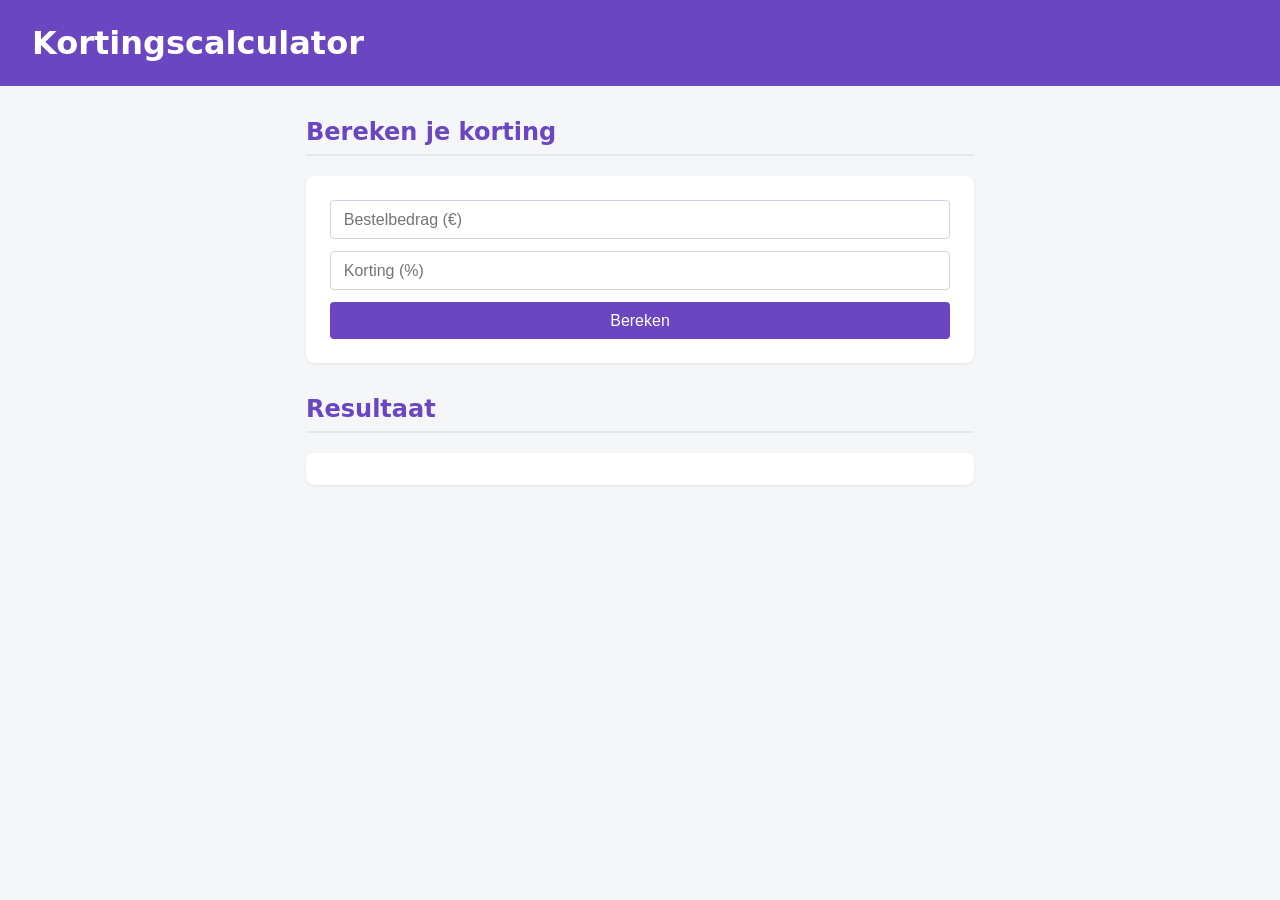
<file: week-02-herhaling/eindopdracht/index.html>
<!DOCTYPE html>
<html lang="nl">
<head>
  <meta charset="UTF-8">
  <meta name="viewport" content="width=device-width, initial-scale=1.0">
  <title>Kortingscalculator</title>
  <link rel="stylesheet" href="style.css">
</head>
<body>
  <header>
    <h1>Kortingscalculator</h1>
  </header>
  <main>
    <section class="form">
      <h2>Bereken je korting</h2>
      <form id="discount-form">
        <input type="number" id="amount" placeholder="Bestelbedrag (€)">
        <input type="number" id="discount" placeholder="Korting (%)">
        <button type="submit" id="button">Bereken</button>
      </form>
    </section>
    <section>
      <h2>Resultaat</h2>
      <p id="result"></p>
    </section>
  </main>
  <script src="script.js"></script>
</body>
</html>
</file>
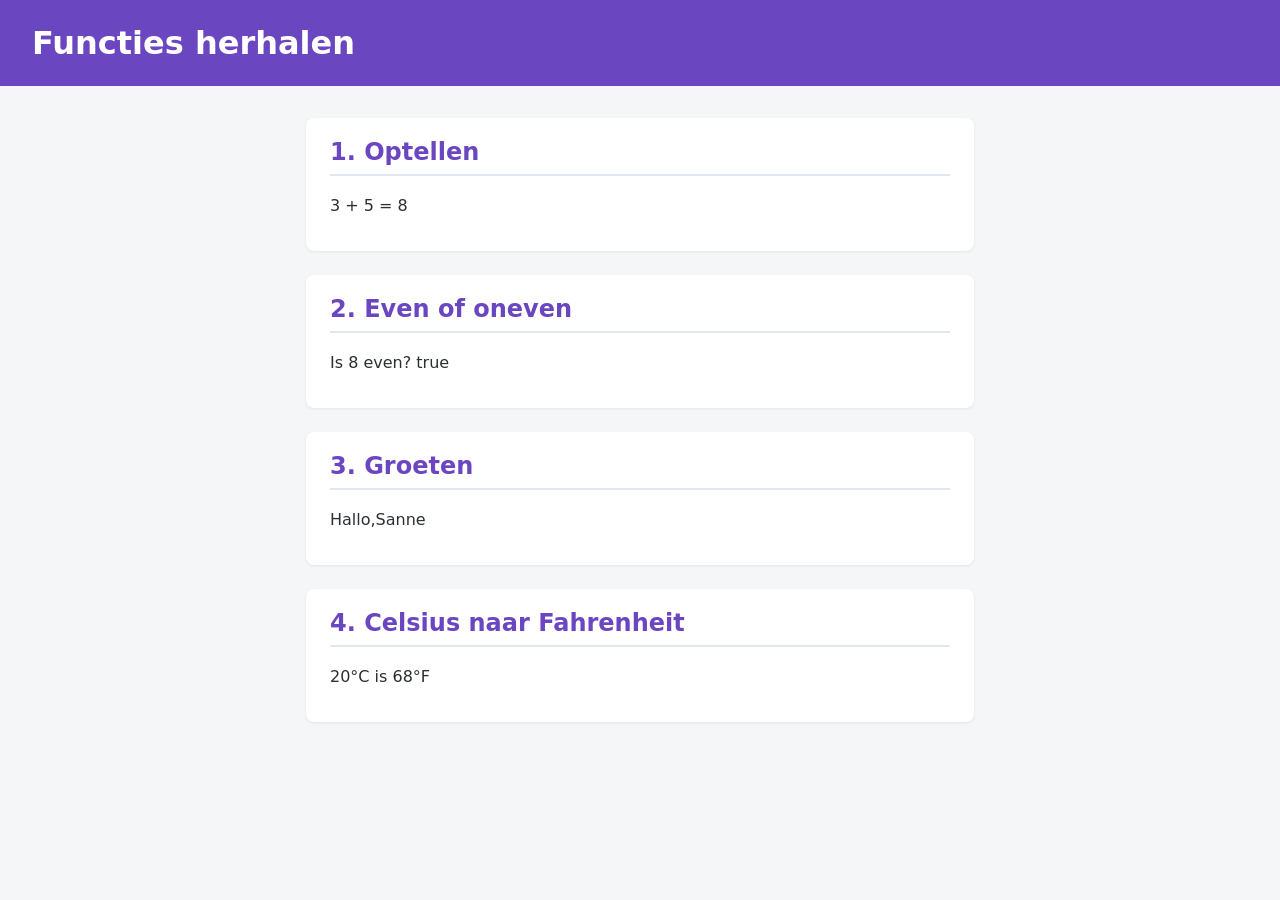
<file: week-02-herhaling/oefening-1/index.html>
<!DOCTYPE html>
<html lang="nl">
<head>
  <meta charset="UTF-8">
  <meta name="viewport" content="width=device-width, initial-scale=1.0">
  <title>Week 2 — Oefening 1: Functies</title>
  <link rel="stylesheet" href="style.css">
</head>
<body>

  <header>
    <h1>Functies herhalen</h1>
  </header>

  <main>

    <section>
      <h2>1. Optellen</h2>
      <p id="result-optellen"></p>
    </section>

    <section>
      <h2>2. Even of oneven</h2>
      <p id="result-even"></p>
    </section>

    <section>
      <h2>3. Groeten</h2>
      <p id="result-groet"></p>
    </section>

    <section>
      <h2>4. Celsius naar Fahrenheit</h2>
      <p id="result-temp"></p>
    </section>

  </main>

  <script src="script.js"></script>
</body>
</html>
</file>
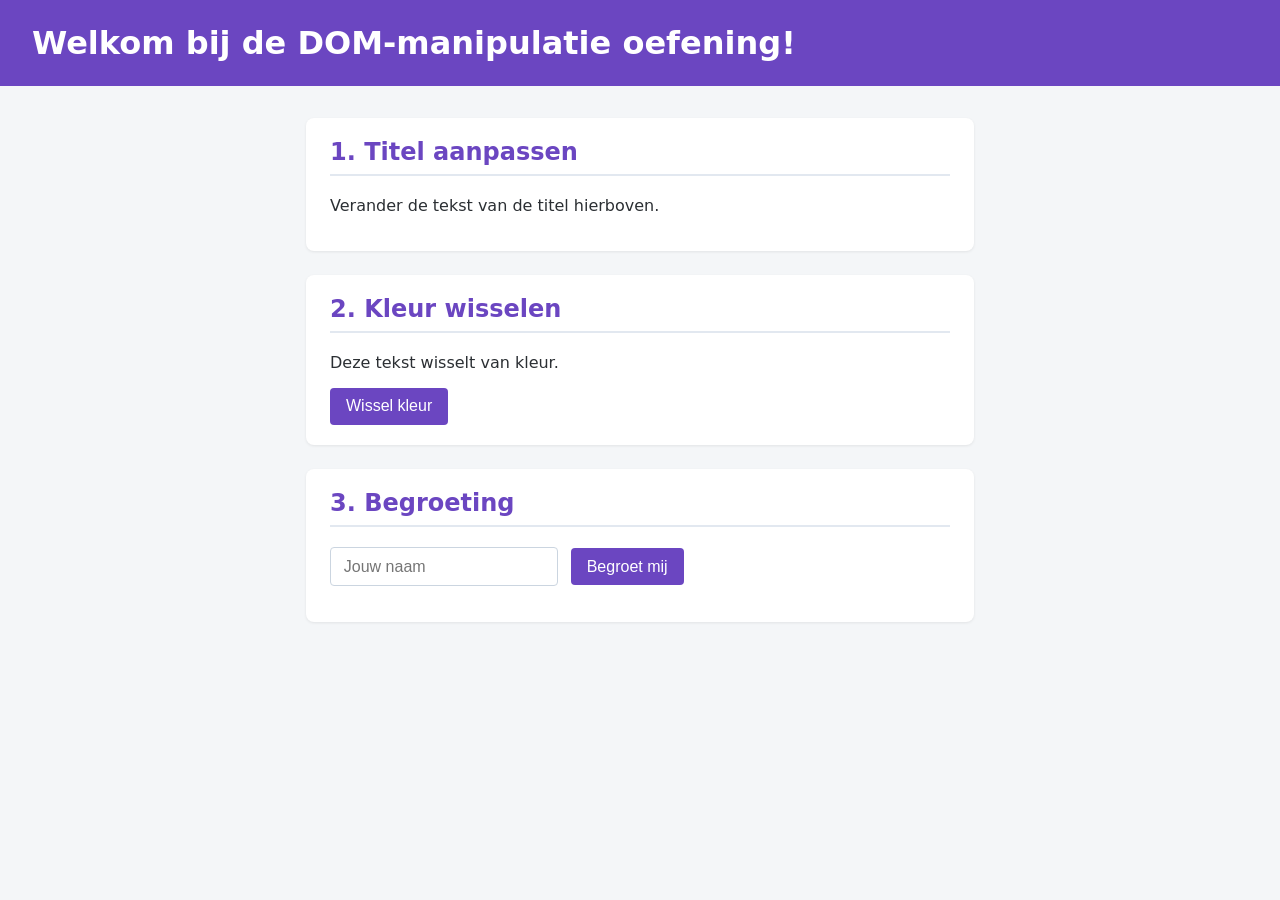
<file: week-02-herhaling/oefening-2/index.html>
<!DOCTYPE html>
<html lang="nl">
<head>
  <meta charset="UTF-8">
  <meta name="viewport" content="width=device-width, initial-scale=1.0">
  <title>Week 2 — Oefening 2: DOM-manipulatie</title>
  <link rel="stylesheet" href="style.css">
</head>
<body>

  <header>
    <h1 id="title">Basis DOM-manipulatie</h1>
  </header>

  <main>

    <section>
      <h2>1. Titel aanpassen</h2>
      <p>Verander de tekst van de titel hierboven.</p>
    </section>

    <section>
      <h2>2. Kleur wisselen</h2>
      <p id="message">Deze tekst wisselt van kleur.</p>
      <button id="toggle-btn">Wissel kleur</button>
    </section>

    <section>
      <h2>3. Begroeting</h2>
      <input type="text" id="name-input" placeholder="Jouw naam">
      <button id="greet-btn">Begroet mij</button>
      <p id="greeting"></p>
    </section>

  </main>

  <script src="script.js"></script>
</body>
</html>
</file>
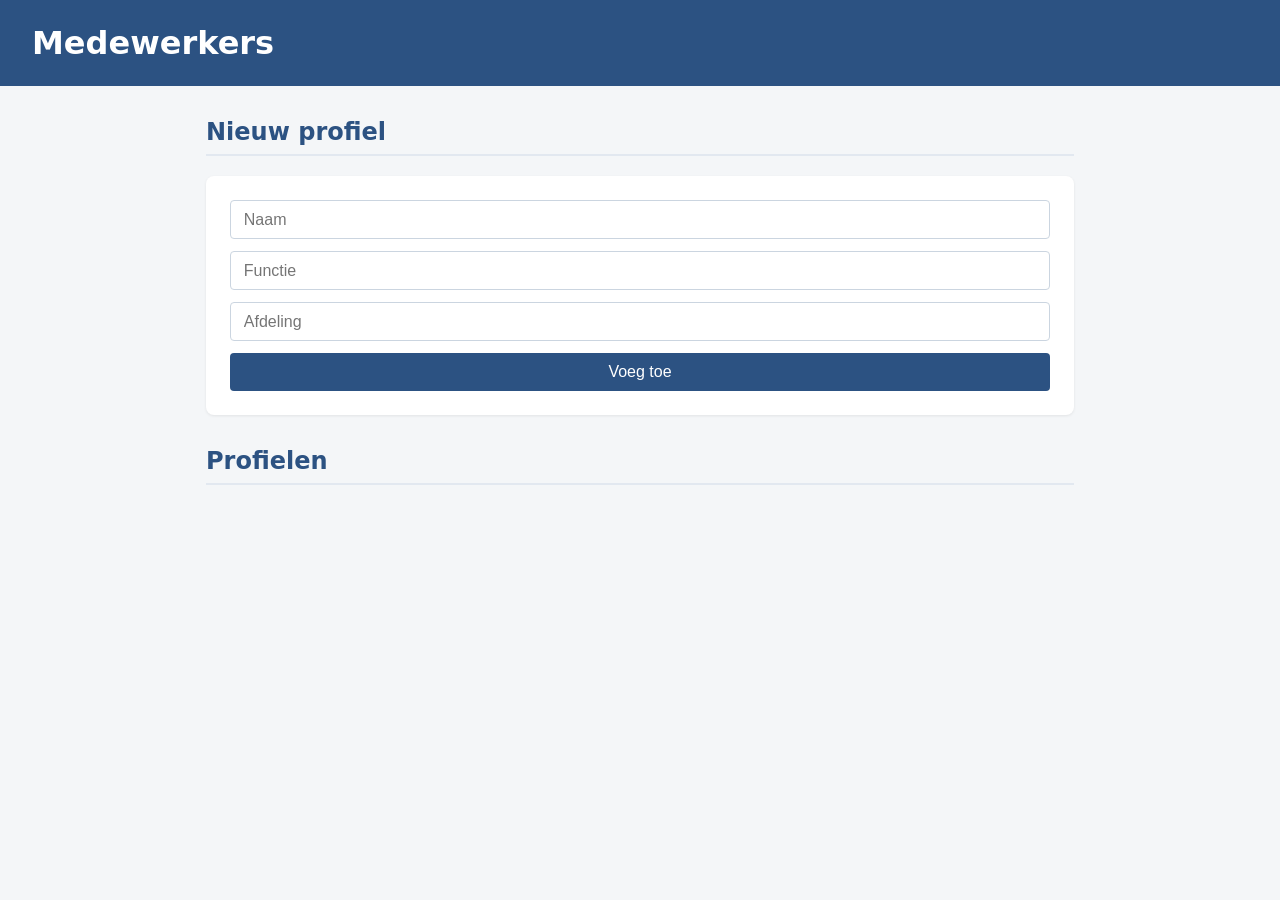
<file: week-03-moderne-syntax/eindopdracht/index.html>
<!DOCTYPE html>
<html lang="nl">
<head>
  <meta charset="UTF-8">
  <meta name="viewport" content="width=device-width, initial-scale=1.0">
  <title>Medewerker-profielpagina</title>
  <link rel="stylesheet" href="style.css">
</head>
<body>
  <header>
    <h1>Medewerkers</h1>
  </header>
  <main>
    <section class="form">
      <h2>Nieuw profiel</h2>
      <form id="profile-form">
        <input type="text" id="name" placeholder="Naam">
        <input type="text" id="role" placeholder="Functie">
        <input type="text" id="department" placeholder="Afdeling">
        <button id="button" type="submit">Voeg toe</button>
      </form>
    </section>
    <section class="profiles">
      <h2>Profielen</h2>
      <div id="profiles-list"></div>
    </section>
  </main>
  <script src="script.js"></script>
</body>
</html>
</file>
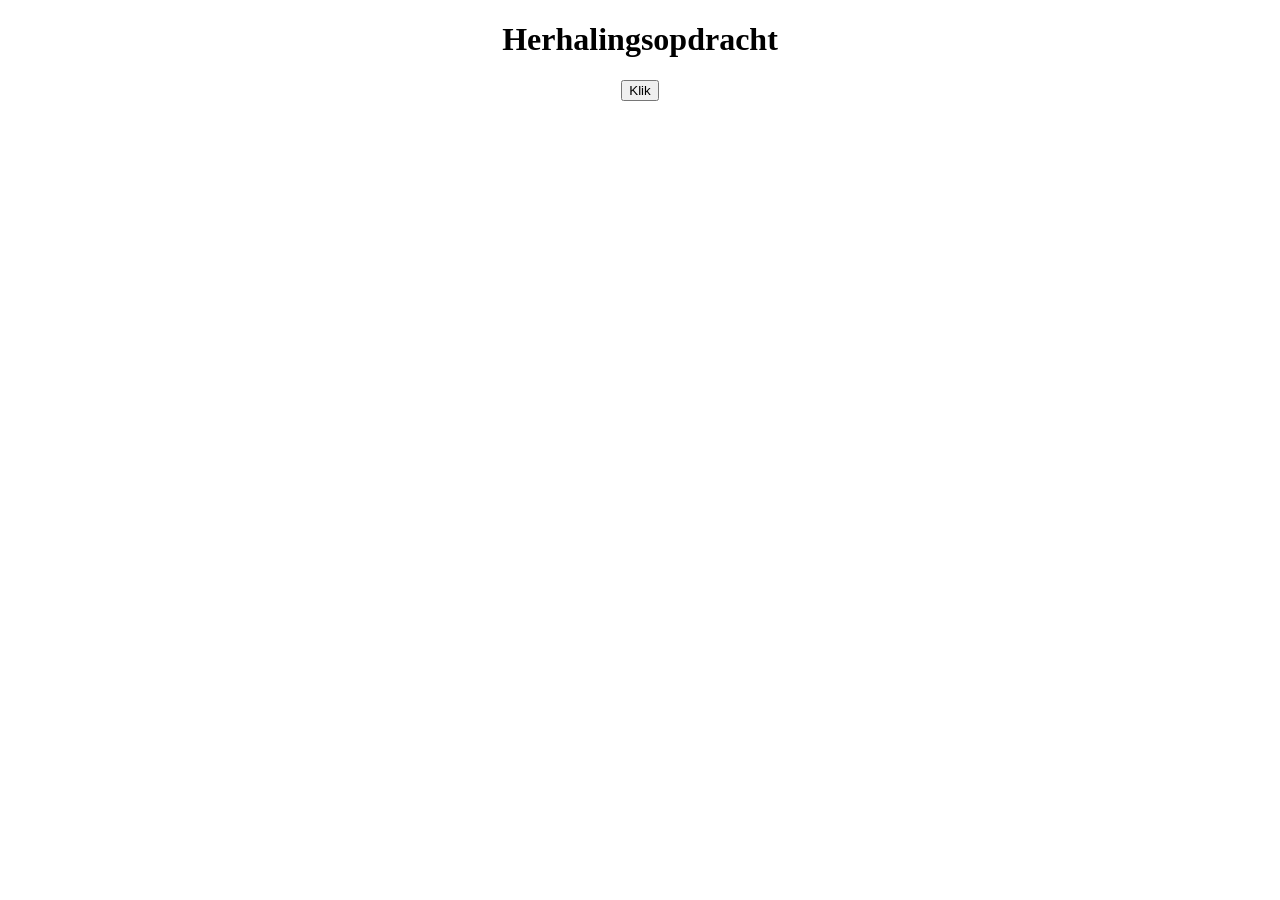
<file: week-03-moderne-syntax/herhalingsopdracht/index.html>
<!doctype html>
<html lang="en">
  <head>
    <meta charset="UTF-8" />
    <meta name="viewport" content="width=device-width, initial-scale=1.0" />
    <title>Document</title>
    <link rel="stylesheet" href="style.css" />
  </head>
  <body>
    <h1 id="title">Herhalingsopdracht</h1>

    <button id="btn">Klik</button>

    <section id="section"></section>

    <script src="script.js"></script>
  </body>
</html>
</file>
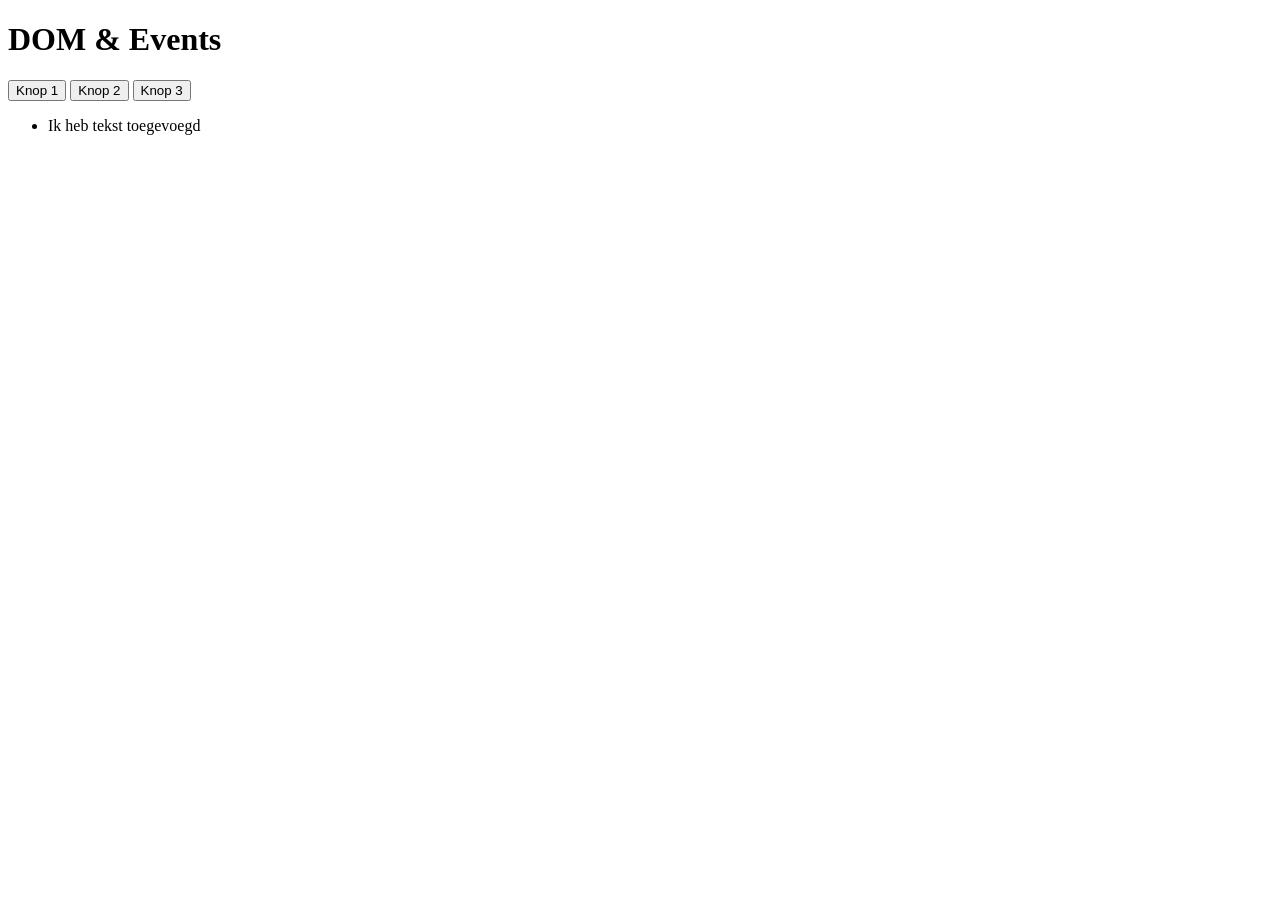
<file: week-03-moderne-syntax/oefening-2/index.html>
<!DOCTYPE html>
<html lang="nl">
<head>
  <meta charset="UTF-8">
  <meta name="viewport" content="width=device-width, initial-scale=1.0">
  <title>Oefening 2 — DOM aanpassen met events</title>
  <link rel="stylesheet" href="style.css">
</head>
<body>
  <header>
    <h1>DOM & Events</h1>
  </header>
  <main>
    <button id="btn1">Knop 1</button>
    <button id="btn2">Knop 2</button>
    <button id="btn3">Knop 3</button>
    <p class="active"></p>
    <ul id="list">
      <li>Ik heb tekst toegevoegd</li>
    </ul>
  </main>
  <script src="script.js"></script>
</body>
</html>
</file>
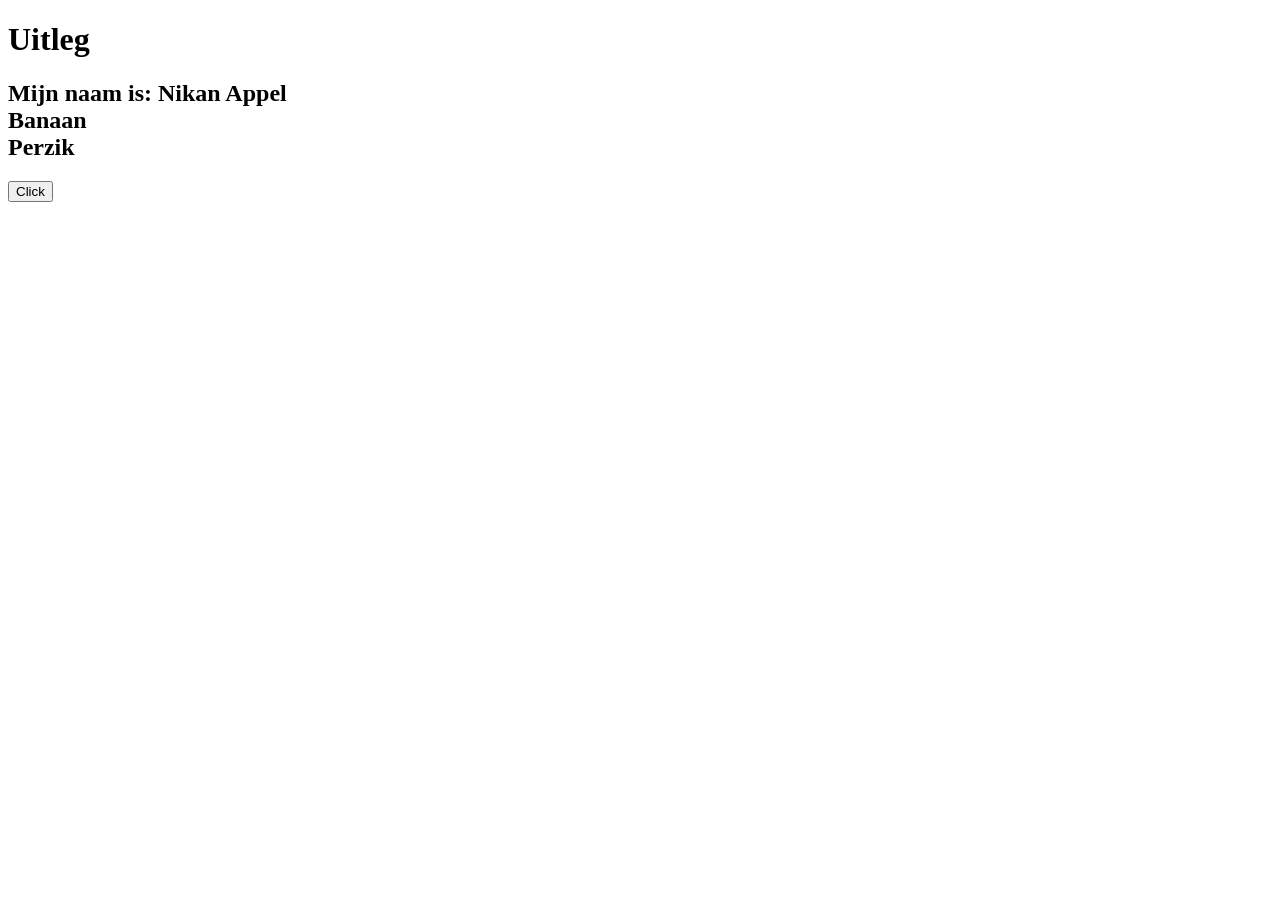
<file: week-03-moderne-syntax/uitleg/index.html>
<!DOCTYPE html>
<html lang="en">
<head>
    <meta charset="UTF-8">
    <meta name="viewport" content="width=device-width, initial-scale=1.0">
    <title>Document</title>

     <style>
        :active {
            background-color: aqua;
        }
     </style>
</head>
<body>
    <h1>Uitleg</h1>


    <h2 id="showName"></h2>
    
    <h2 id="title"></h2>
    <button id="button">Click</button>
    

     <section id="section">

    </section>

    
    <script src="script.js"></script>
</body>
</html>
</file>
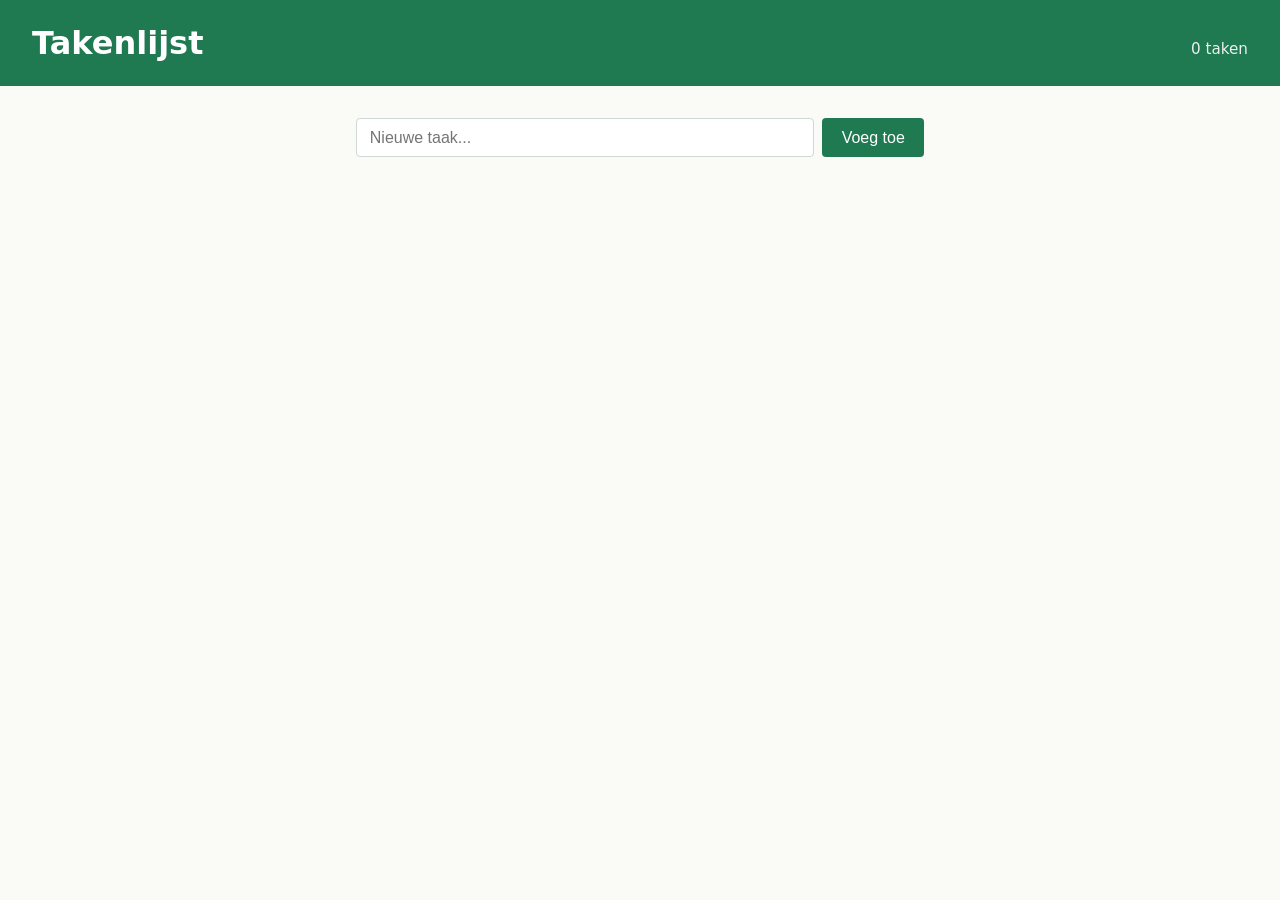
<file: week-04-dom-events/eindopdracht/index.html>
<!DOCTYPE html>
<html lang="nl">
<head>
  <meta charset="UTF-8">
  <meta name="viewport" content="width=device-width, initial-scale=1.0">
  <title>Takenlijst</title>
  <link rel="stylesheet" href="style.css">
</head>
<body>
  <header>
    <h1>Takenlijst</h1>
    <p id="counter">0 taken</p>
  </header>
  <main>
    <form id="task-form">
      <input type="text" id="task-input" placeholder="Nieuwe taak...">
      <button type="submit">Voeg toe</button>
    </form>
    <ul id="tasks"></ul>
  </main>
  <script src="script.js"></script>
</body>
</html>
</file>
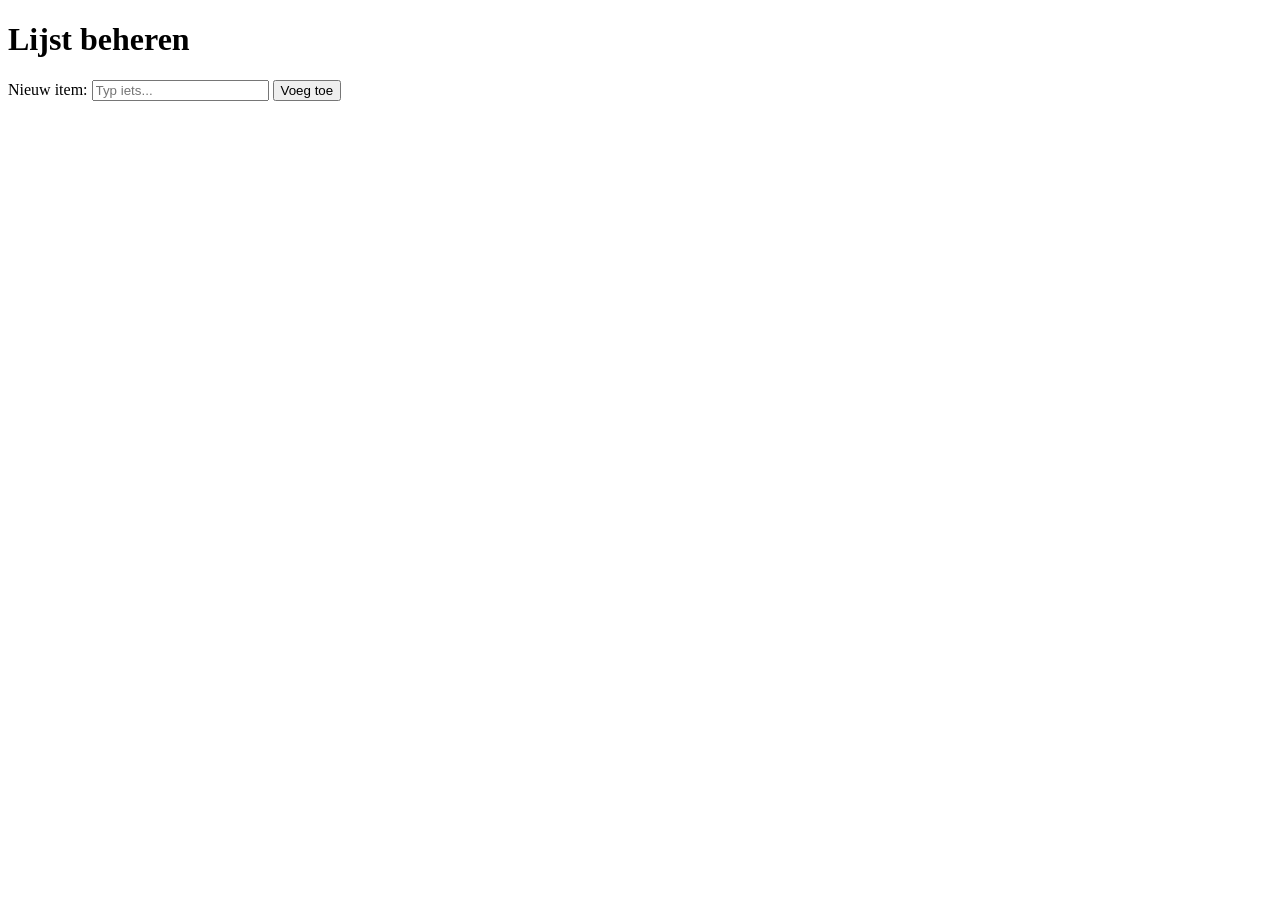
<file: week-04-dom-events/oefening-1/index.html>
<!DOCTYPE html>
<html lang="nl">
<head>
  <meta charset="UTF-8">
  <meta name="viewport" content="width=device-width, initial-scale=1.0">
  <title>Oefening 1 — Elementen aanmaken en verwijderen</title>
</head>
<body>
  <main>
    <h1>Lijst beheren</h1>
    <label for="input">Nieuw item:</label>
    <input type="text" id="input" placeholder="Typ iets...">
    <button id="add">Voeg toe</button>
    <ul id="list"></ul>
  </main>
  <script src="script.js"></script>
</body>
</html>
</file>
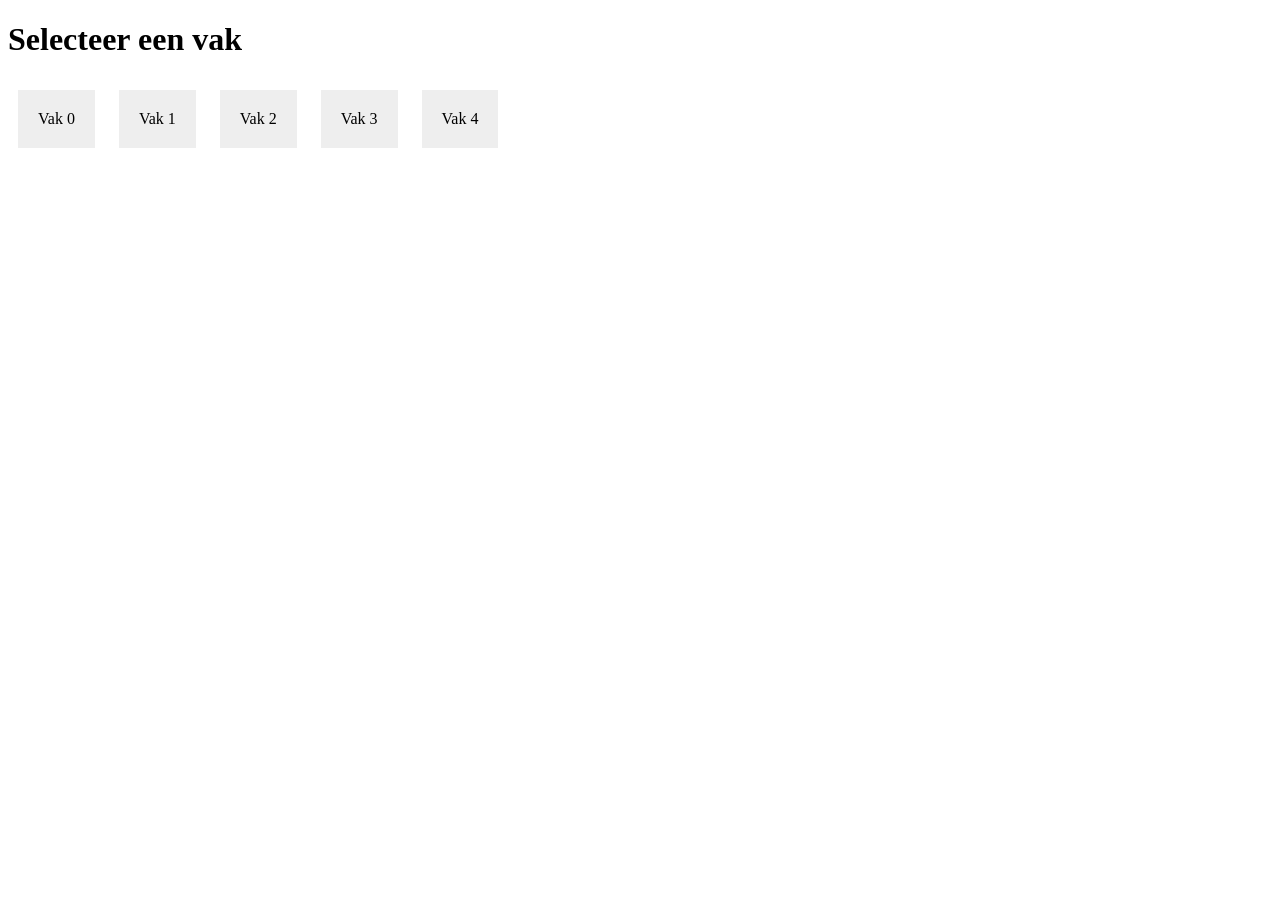
<file: week-04-dom-events/oefening-2/index.html>
<!DOCTYPE html>
<html lang="nl">
<head>
  <meta charset="UTF-8">
  <meta name="viewport" content="width=device-width, initial-scale=1.0">
  <title>Oefening 2 — Klassen en keyboard events</title>
  <link rel="stylesheet" href="style.css">
</head>
<body>
  <main>
    <h1>Selecteer een vak</h1>
    <div class="box">Vak 0</div>
    <div class="box">Vak 1</div>
    <div class="box">Vak 2</div>
    <div class="box">Vak 3</div>
    <div class="box">Vak 4</div>
  </main>
  <script src="script.js"></script>
</body>
</html>
</file>
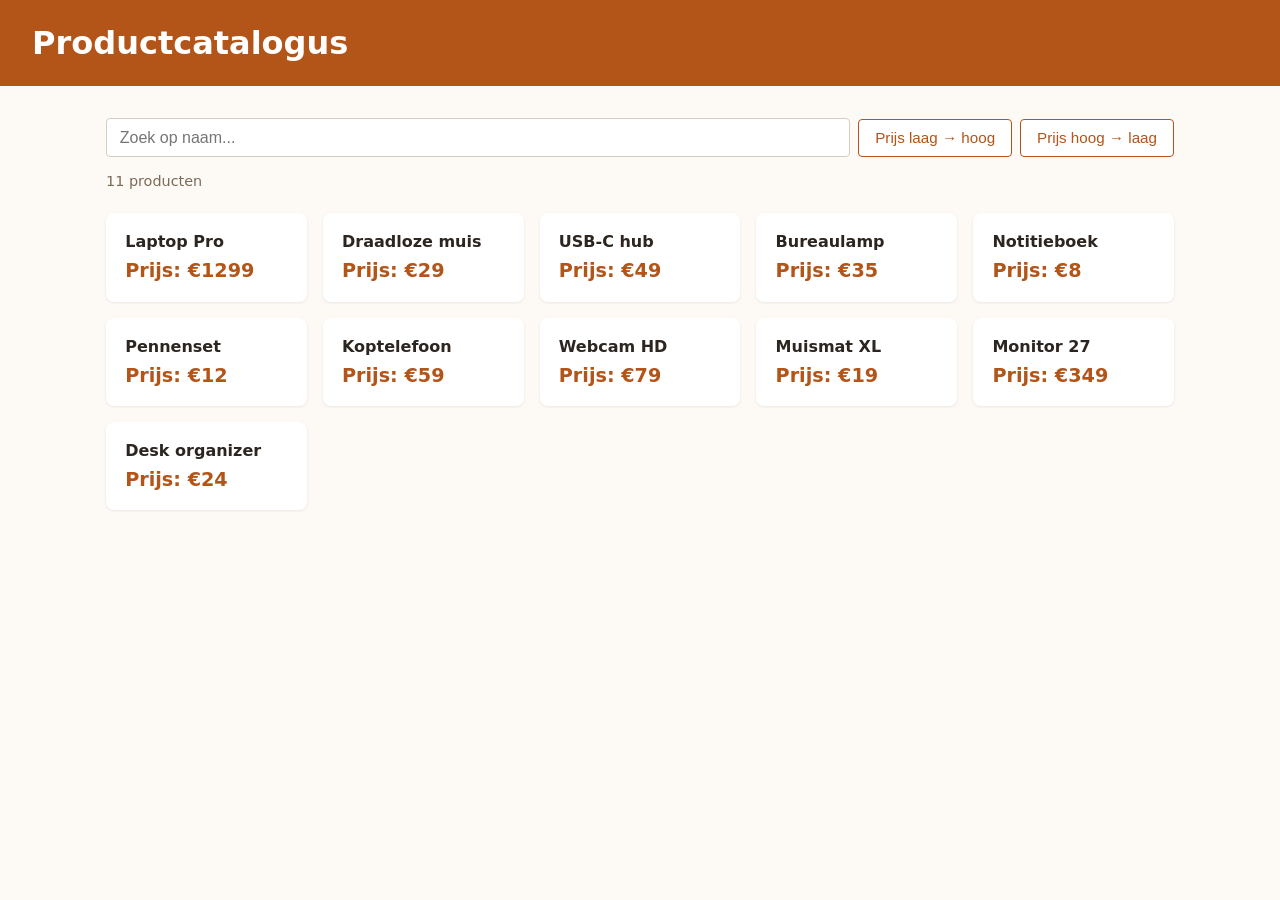
<file: week-05-array-methods/eindopdracht/index.html>
<!DOCTYPE html>
<html lang="nl">
<head>
  <meta charset="UTF-8">
  <meta name="viewport" content="width=device-width, initial-scale=1.0">
  <title>Productcatalogus</title>
  <link rel="stylesheet" href="style.css">
</head>
<body>
  <header>
    <h1>Productcatalogus</h1>
  </header>
  <main>
    <section class="filters">
      <input type="search" id="search-bar" placeholder="Zoek op naam...">
      <button id="sort-low">Prijs laag → hoog</button>
      <button id="sort-high">Prijs hoog → laag</button>
    </section>
    <p id="counter"></p>
    <section id="products"></section>
  </main>

  <script src="script.js"></script>
</body>
</html>
</file>
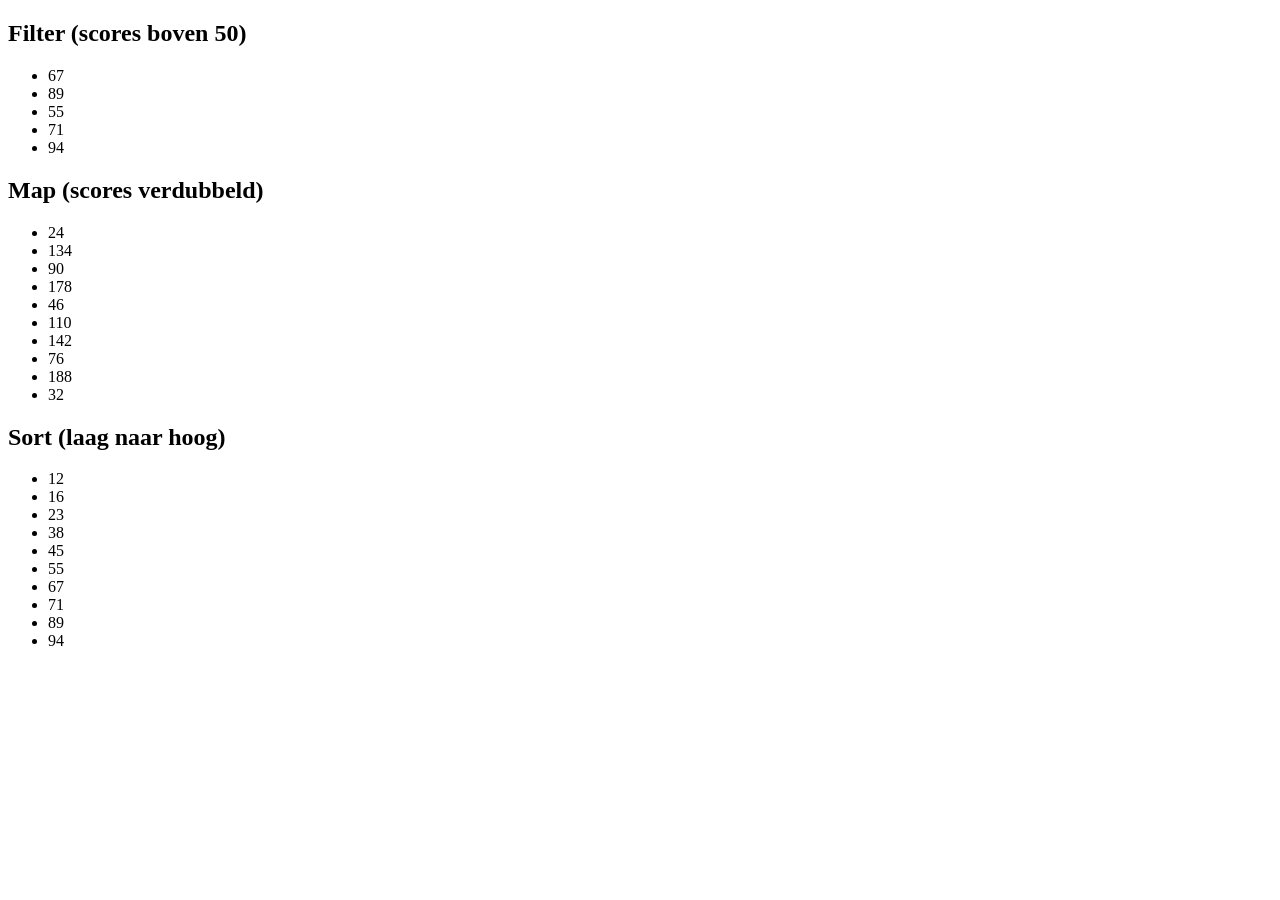
<file: week-05-array-methods/oefening-1/index.html>
<!DOCTYPE html>
<html lang="nl">
<head>
  <meta charset="UTF-8">
  <meta name="viewport" content="width=device-width, initial-scale=1.0">
  <title>Oefening 1 — Scores verwerken</title>
</head>
<body>
  <main>
    <section>
      <h2>Filter (scores boven 50)</h2>
      <ul id="result-filtered"></ul>
    </section>
    <section>
      <h2>Map (scores verdubbeld)</h2>
      <ul id="result-map"></ul>
    </section>
    <section>
      <h2>Sort (laag naar hoog)</h2>
      <ul id="result-sorted"></ul>
    </section>
  </main>
  <script src="script.js"></script>
</body>
</html>
</file>
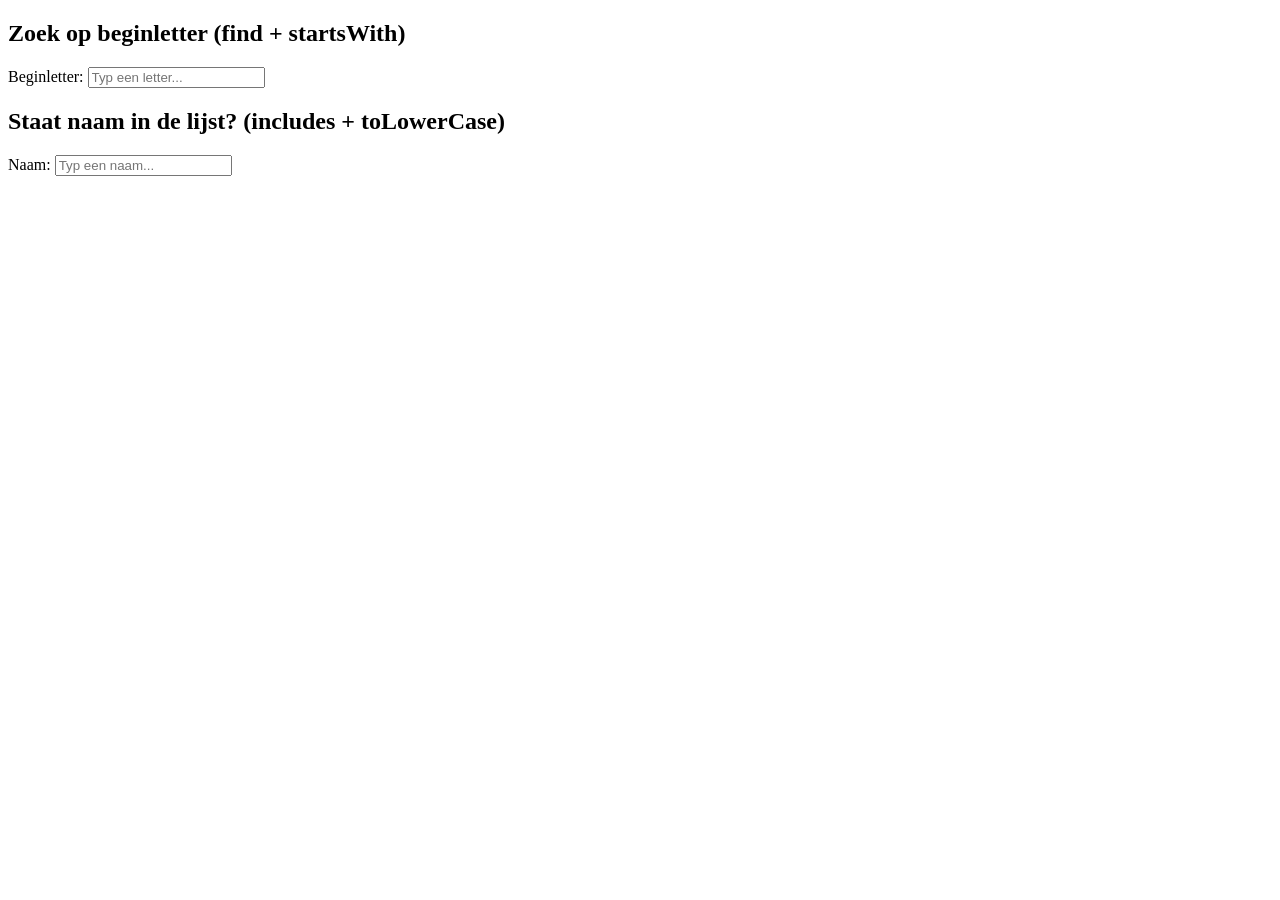
<file: week-05-array-methods/oefening-2/index.html>
<!DOCTYPE html>
<html lang="nl">
<head>
  <meta charset="UTF-8">
  <meta name="viewport" content="width=device-width, initial-scale=1.0">
  <title>Oefening 2 — Namenlijst doorzoeken</title>
</head>
<body>
  <main>
    <section>
      <h2>Zoek op beginletter (find + startsWith)</h2>
      <label for="search-find">Beginletter:</label>
      <input type="text" id="search-find" placeholder="Typ een letter...">
      <output id="output-find"></output>
    </section>
    <section>
      <h2>Staat naam in de lijst? (includes + toLowerCase)</h2>
      <label for="search-includes">Naam:</label>
      <input type="text" id="search-includes" placeholder="Typ een naam...">
      <output id="output-includes"></output>
    </section>
  </main>
  <script src="script.js"></script>
</body>
</html>
</file>
<file: week-02-herhaling/eindopdracht/style.css>
* {
  box-sizing: border-box;
}

body {
  font-family: system-ui, sans-serif;
  margin: 0;
  background: #f4f6f8;
  color: #2b2f33;
}

header {
  background: #6b46c1;
  color: white;
  padding: 1.5rem 2rem;
}

header h1 {
  margin: 0;
}

main {
  max-width: 700px;
  margin: 2rem auto;
  padding: 0 1rem;
  display: grid;
  gap: 2rem;
}

h2 {
  margin-top: 0;
  color: #6b46c1;
  border-bottom: 2px solid #e2e8f0;
  padding-bottom: 0.5rem;
}

form {
  display: grid;
  gap: 0.75rem;
  background: white;
  padding: 1.5rem;
  border-radius: 8px;
  box-shadow: 0 1px 3px rgba(0, 0, 0, 0.08);
}

input {
  padding: 0.6rem 0.8rem;
  border: 1px solid #cbd5e0;
  border-radius: 4px;
  font-size: 1rem;
}

input:focus {
  outline: none;
  border-color: #6b46c1;
}

button {
  padding: 0.6rem 1rem;
  background: #6b46c1;
  color: white;
  border: none;
  border-radius: 4px;
  font-size: 1rem;
  cursor: pointer;
}

button:hover {
  background: #553c9a;
}

#result {
  background: white;
  padding: 1rem 1.2rem;
  border-radius: 8px;
  box-shadow: 0 1px 3px rgba(0, 0, 0, 0.08);
  min-height: 1.5rem;
}
</file>
<file: week-02-herhaling/oefening-1/style.css>
* {
  box-sizing: border-box;
}

body {
  font-family: system-ui, sans-serif;
  margin: 0;
  background: #f4f6f8;
  color: #2b2f33;
}

header {
  background: #6b46c1;
  color: white;
  padding: 1.5rem 2rem;
}

header h1 {
  margin: 0;
}

main {
  max-width: 700px;
  margin: 2rem auto;
  padding: 0 1rem;
  display: grid;
  gap: 1.5rem;
}

section {
  background: white;
  padding: 1.25rem 1.5rem;
  border-radius: 8px;
  box-shadow: 0 1px 3px rgba(0, 0, 0, 0.08);
}

h2 {
  margin-top: 0;
  color: #6b46c1;
  border-bottom: 2px solid #e2e8f0;
  padding-bottom: 0.5rem;
}
</file>
<file: week-02-herhaling/oefening-2/style.css>
* {
  box-sizing: border-box;
}

body {
  font-family: system-ui, sans-serif;
  margin: 0;
  background: #f4f6f8;
  color: #2b2f33;
}

header {
  background: #6b46c1;
  color: white;
  padding: 1.5rem 2rem;
}

header h1 {
  margin: 0;
}

main {
  max-width: 700px;
  margin: 2rem auto;
  padding: 0 1rem;
  display: grid;
  gap: 1.5rem;
}

section {
  background: white;
  padding: 1.25rem 1.5rem;
  border-radius: 8px;
  box-shadow: 0 1px 3px rgba(0, 0, 0, 0.08);
}

h2 {
  margin-top: 0;
  color: #6b46c1;
  border-bottom: 2px solid #e2e8f0;
  padding-bottom: 0.5rem;
}

input {
  padding: 0.6rem 0.8rem;
  border: 1px solid #cbd5e0;
  border-radius: 4px;
  font-size: 1rem;
  margin-right: 0.5rem;
}

button {
  padding: 0.6rem 1rem;
  background: #6b46c1;
  color: white;
  border: none;
  border-radius: 4px;
  font-size: 1rem;
  cursor: pointer;
}

button:hover {
  background: #553c9a;
}
</file>
<file: week-03-moderne-syntax/eindopdracht/style.css>
* {
  box-sizing: border-box;
}

body {
  font-family: system-ui, sans-serif;
  margin: 0;
  background: #f4f6f8;
  color: #2b2f33;
}

header {
  background: #2c5282;
  color: white;
  padding: 1.5rem 2rem;
}

header h1 {
  margin: 0;
}

main {
  max-width: 900px;
  margin: 2rem auto;
  padding: 0 1rem;
  display: grid;
  gap: 2rem;
}

h2 {
  margin-top: 0;
  color: #2c5282;
  border-bottom: 2px solid #e2e8f0;
  padding-bottom: 0.5rem;
}

form {
  display: grid;
  gap: 0.75rem;
  background: white;
  padding: 1.5rem;
  border-radius: 8px;
  box-shadow: 0 1px 3px rgba(0, 0, 0, 0.08);
}

input {
  padding: 0.6rem 0.8rem;
  border: 1px solid #cbd5e0;
  border-radius: 4px;
  font-size: 1rem;
}

input:focus {
  outline: none;
  border-color: #2c5282;
}

button {
  padding: 0.6rem 1rem;
  background: #2c5282;
  color: white;
  border: none;
  border-radius: 4px;
  font-size: 1rem;
  cursor: pointer;
}

button:hover {
  background: #2a4365;
}

#profiles-list {
  display: grid;
  grid-template-columns: repeat(auto-fill, minmax(220px, 1fr));
  gap: 1rem;
}

#profiles-list article {
  background: white;
  padding: 1rem 1.2rem;
  border-radius: 8px;
  border-left: 4px solid #2c5282;
  box-shadow: 0 1px 3px rgba(0, 0, 0, 0.08);
}

#profiles-list h3 {
  margin: 0 0 0.5rem;
  color: #2c5282;
}

#profiles-list p {
  margin: 0.25rem 0;
  font-size: 0.95rem;
}
</file>
<file: week-03-moderne-syntax/herhalingsopdracht/style.css>
body {
    background-color: white;
    text-align: center;
    text-decoration: none;
}

h1 {
    color: black;
}

.active {
    color: aqua;
    height: 150;
}
</file>
<file: week-03-moderne-syntax/oefening-2/style.css>
.active {
  background-color: yellow;
  font-weight: bold;
}
</file>
<file: week-04-dom-events/eindopdracht/style.css>
* {
  box-sizing: border-box;
}

body {
  font-family: system-ui, sans-serif;
  margin: 0;
  background: #fafaf7;
  color: #2d2d2d;
}

header {
  background: #1f7a52;
  color: white;
  padding: 1.5rem 2rem;
  display: flex;
  align-items: baseline;
  justify-content: space-between;
}

header h1 {
  margin: 0;
}

#counter {
  margin: 0;
  font-size: 0.95rem;
  opacity: 0.9;
}

main {
  max-width: 600px;
  margin: 2rem auto;
  padding: 0 1rem;
}

#task-form {
  display: flex;
  gap: 0.5rem;
  margin-bottom: 1.5rem;
}

#task-input {
  flex: 1;
  padding: 0.6rem 0.8rem;
  border: 1px solid #cfd8d3;
  border-radius: 4px;
  font-size: 1rem;
}

#task-input:focus {
  outline: none;
  border-color: #1f7a52;
}

#task-form button {
  padding: 0.6rem 1.2rem;
  background: #1f7a52;
  color: white;
  border: none;
  border-radius: 4px;
  font-size: 1rem;
  cursor: pointer;
}

#task-form button:hover {
  background: #155f3f;
}

#tasks {
  list-style: none;
  padding: 0;
  margin: 0;
}

#tasks li {
  display: flex;
  align-items: center;
  gap: 0.75rem;
  background: white;
  padding: 0.75rem 1rem;
  margin-bottom: 0.5rem;
  border-radius: 4px;
  border-left: 3px solid #1f7a52;
  box-shadow: 0 1px 2px rgba(0, 0, 0, 0.05);
}

#tasks span {
  flex: 1;
}

#tasks input[type="checkbox"]:checked + span,
#tasks li.checked span {
  text-decoration: line-through;
  color: #999;
}

#tasks button {
  padding: 0.3rem 0.6rem;
  background: transparent;
  color: #c0392b;
  border: 1px solid #e0c4c0;
  border-radius: 4px;
  font-size: 0.85rem;
  cursor: pointer;
}

#tasks button:hover {
  background: #c0392b;
  color: white;
  border-color: #c0392b;
}
</file>
<file: week-04-dom-events/oefening-2/style.css>
.box {
  padding: 20px;
  margin: 10px;
  background-color: #eee;
  cursor: pointer;
  display: inline-block;
}

.box.active {
  background-color: #007bff;
  color: white;
}
</file>
<file: week-05-array-methods/eindopdracht/style.css>
* {
  box-sizing: border-box;
}

body {
  font-family: system-ui, sans-serif;
  margin: 0;
  background: #fdfaf6;
  color: #2d2620;
}

header {
  background: #b35418;
  color: white;
  padding: 1.5rem 2rem;
}

header h1 {
  margin: 0;
}

main {
  max-width: 1100px;
  margin: 2rem auto;
  padding: 0 1rem;
}

.filters {
  display: flex;
  flex-wrap: wrap;
  gap: 0.5rem;
  margin-bottom: 1rem;
  align-items: center;
}

#search-bar {
  flex: 1;
  min-width: 200px;
  padding: 0.6rem 0.8rem;
  border: 1px solid #d6cdc1;
  border-radius: 4px;
  font-size: 1rem;
}

#search-bar:focus {
  outline: none;
  border-color: #b35418;
}

.filters button {
  padding: 0.6rem 1rem;
  background: white;
  color: #b35418;
  border: 1px solid #b35418;
  border-radius: 4px;
  font-size: 0.95rem;
  cursor: pointer;
}

.filters button:hover {
  background: #b35418;
  color: white;
}

#counter {
  margin: 0 0 1.5rem;
  font-size: 0.9rem;
  color: #7a6a58;
}

#products {
  display: grid;
  grid-template-columns: repeat(auto-fill, minmax(200px, 1fr));
  gap: 1rem;
}

#products article {
  background: white;
  padding: 1.2rem;
  border-radius: 8px;
  box-shadow: 0 1px 3px rgba(0, 0, 0, 0.08);
  transition: transform 0.15s ease;
}

#products article:hover {
  transform: translateY(-2px);
  box-shadow: 0 4px 8px rgba(0, 0, 0, 0.1);
}

#products h3 {
  margin: 0 0 0.5rem;
  font-size: 1rem;
  color: #2d2620;
}

#products p {
  margin: 0;
  font-size: 1.2rem;
  font-weight: 600;
  color: #b35418;
}
</file>
